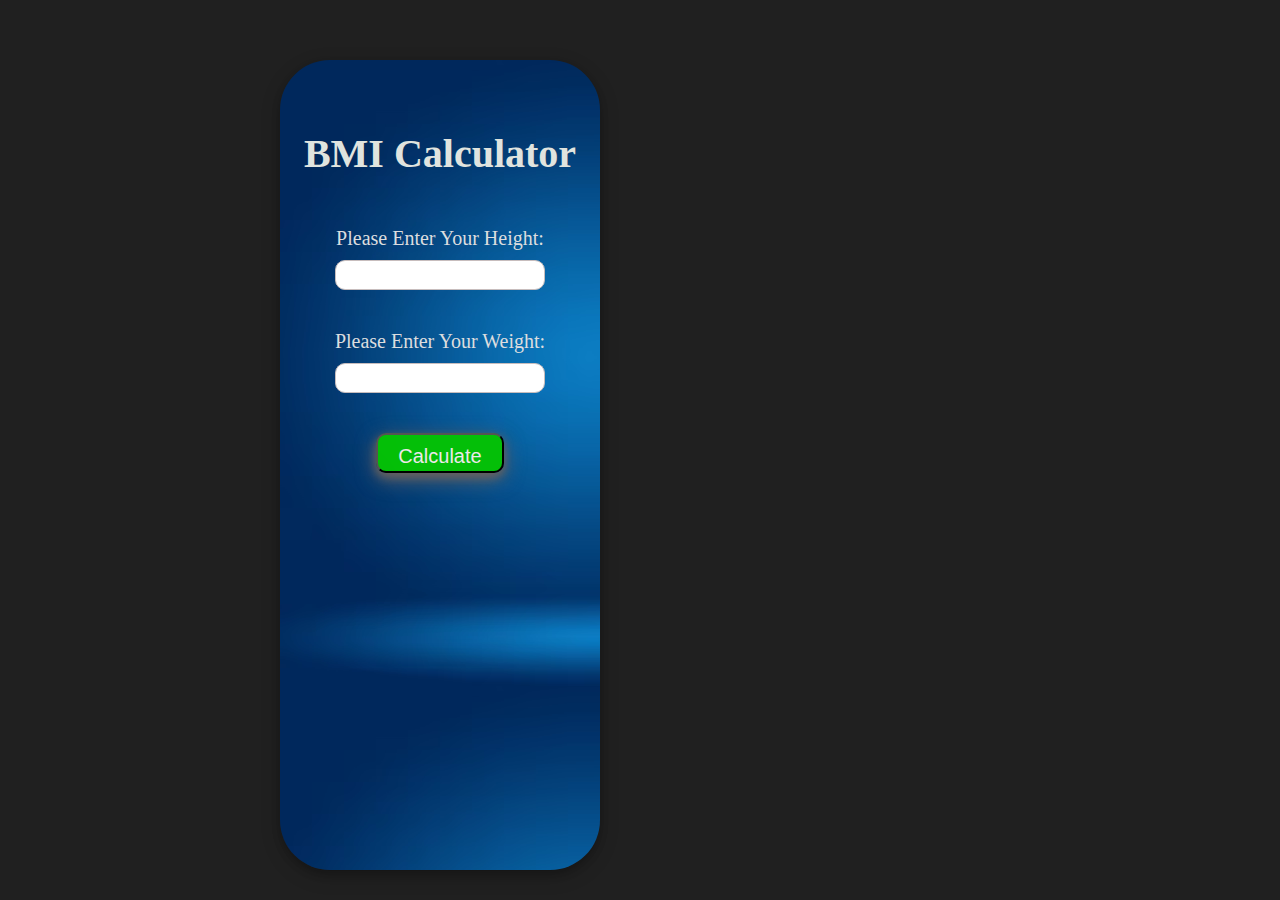
<file: BMI App/index.html>
<!DOCTYPE html>
<html lang="en">
<head>
    <meta charset="UTF-8">
    <meta name="viewport" content="width=device-width, initial-scale=1.0">
    <title>BMI</title>
    <link rel="stylesheet" href="style.css">
</head>
<body>
    <div class="container">
        <h1>BMI Calculator</h1>
        <form action="">
            
            <div class="name">
                <div>Please Enter Your Height:</div>
            <input type="text" class="input" id="height" >
        </div>
        
        <div class="name">
            <div>Please Enter Your Weight:</div>
            <input type="text" class="input" id="weight" >
        </div>
        <div class="name">
            <button class="btn">Calculate</button>
            </div>
            <div id="result" class="name" style="padding: 20px;color: rgb(241, 235, 235);">
            
        </div>
        </form>
    </div>
    <script src="script.js"></script>
</body>
</html>
</file>
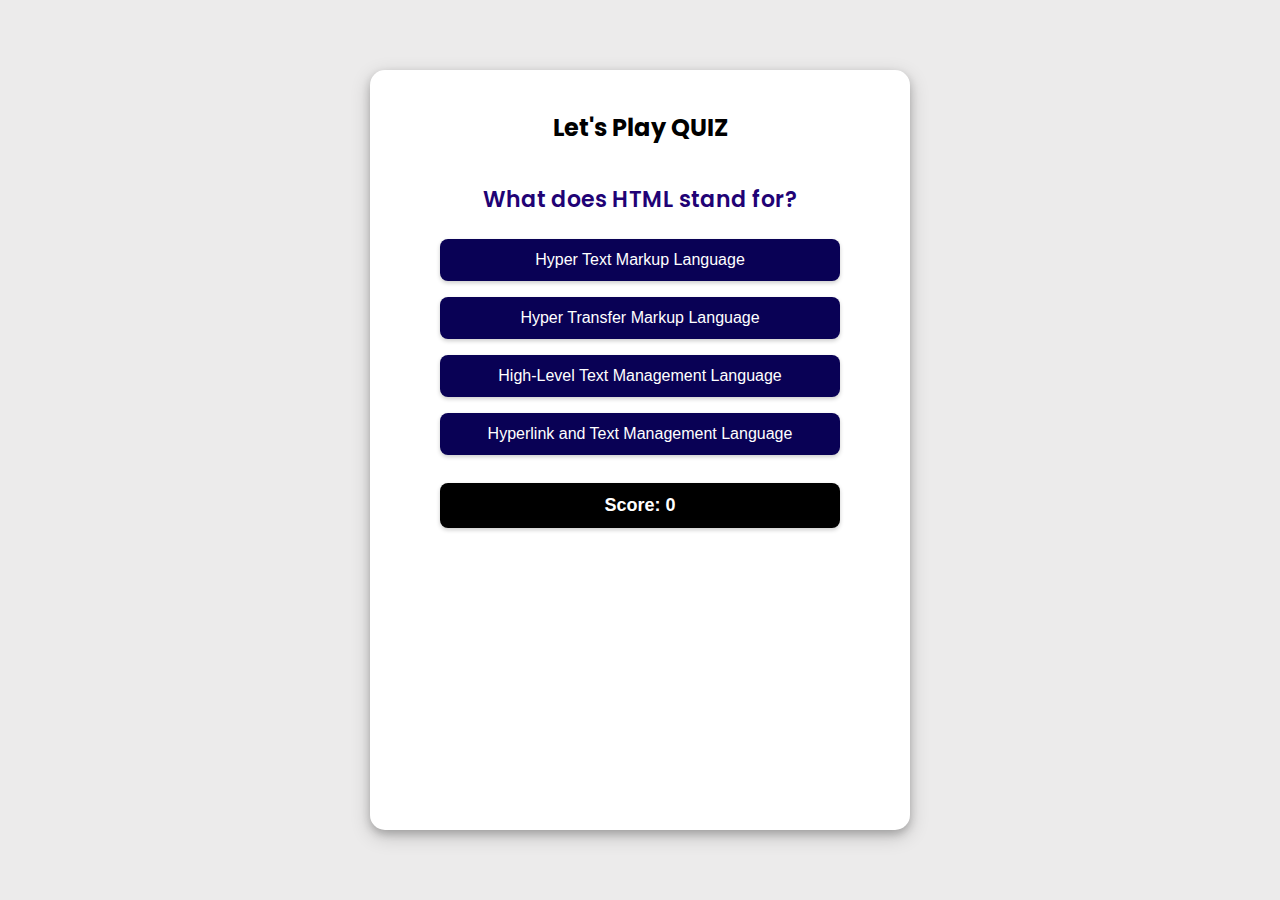
<file: Quiz app/index.html>
<!DOCTYPE html>
<html lang="en">
<head>
    <meta charset="UTF-8">
    <meta name="viewport" content="width=device-width, initial-scale=1.0">
    <title>Quiz App</title>
    <style>
        @import url('https://fonts.googleapis.com/css2?family=Poppins:wght@300;400;600&display=swap');
        
        body {
            font-family: 'Poppins', sans-serif;
            text-align: center;
            background: #ecebeb;
            padding: 0;
            margin: 0;
            display: flex;
            justify-content: center;
            align-items: center;
            height: 100vh;
        }
        .q{
            width:800px ;
        }
        .quiz-container {
            background: #ffffff;
            padding: 20px;
            border-radius: 15px;
            box-shadow: 0 4px 8px 0 rgba(0, 0, 0, 0.2), 0 6px 20px 0 rgba(0, 0, 0, 0.19);
            /* max-width: 360px; */
            width: 500px;
            height: 80%;
            transition: transform 0.3s;
            display: flex;
            flex-direction: column;
            align-items: center;
        }
        .quiz-header {
            font-size: 22px;
            font-weight: 600;
            color: #210275;
            margin-bottom: 15px;
        }
        .btn2 {
            display: block;
            width: 80%;
            padding: 12px;
            margin: 8px 0;
            background: #090155;
            color: rgb(247, 245, 245);
            border: none;
            cursor: pointer;
            border-radius: 8px;
            font-size: 16px;
            transition: all 0.3s ease-in-out;
            box-shadow: 0 2px 4px rgba(0, 0, 0, 0.2);
        }
        .btn {
            display: block;
            width: 80%;
            padding: 12px;
            margin: 8px 0;
            background: #090155;
            color: white;
            border: none;
            cursor: pointer;
            border-radius: 8px;
            font-size: 16px;
            transition: all 0.3s ease-in-out;
            box-shadow: 0 2px 4px rgba(0, 0, 0, 0.2);
        }
        .btn:hover {
            background: #027a1e;
            transform: scale(1.05);
        }
        .correct {
            background: #00ee38 !important;
            animation: correctAnim 0.5s ease-in-out;
        }
        .wrong {
            background: #dd0016 !important;
            animation: wrongAnim 0.5s ease-in-out;
        }
        @keyframes correctAnim {
            0% { transform: scale(1); }
            50% { transform: scale(1.1); }
            100% { transform: scale(1); }
        }
        @keyframes wrongAnim {
            0% { transform: scale(1); }
            50% { transform: scale(0.9); }
            100% { transform: scale(1); }
        }
        #score {
            font-size: 18px;
            font-weight: bold;
            margin-top: 20px;
            color: #270101;
        }
    </style>
    <style>
        
    </style>
</head>
<body>
    <div class="quiz-container q" id="quiz">
        <h2> Let's Play QUIZ </h2>
        <h2 class="quiz-header" id="question">Question text</h2>
        <button class="btn" onclick="selectAnswer(0)" id="btn0">Option 1</button>
        <button class="btn" onclick="selectAnswer(1)" id="btn1">Option 2</button>
        <button class="btn" onclick="selectAnswer(2)" id="btn2">Option 3</button>
        <button class="btn" onclick="selectAnswer(3)" id="btn3">Option 4</button>
        <button class="btn2" id="score" style="color: white;background: #000;">Score: 0</button>
        <p ></p>
    </div>
    <script>
        const questions = [
        { question: "What does HTML stand for?", answers: ["Hyper Text Markup Language", "Hyper Transfer Markup Language", "High-Level Text Management Language", "Hyperlink and Text Management Language"], correct: 0 },
            { question: "Which CSS property is used to change the text color of an element?", answers: ["font-color", "text-color", "color", "background-color"], correct: 2 },
{ question: "What is the purpose of JavaScript in web development?", answers: ["Styling web pages", "Structuring web pages", "Making web pages interactive", "Managing databases"], correct: 2 },
            { question: "Which HTML tag is used to create a hyperlink?", answers: ["<link>", "<a>", "<href>", "<hyperlink>"], correct: 1 },
            { question: "What does CSS stand for?", answers: ["Computer Style Sheets", "Creative Style Sheets", "Cascading Style Sheets", "Colorful Style Sheets"], correct: 2 },
            { question: "Which JavaScript function is used to select an HTML element by its ID?", answers: ["getElementByClass()", "querySelector()", "getElementById()", "selectElementByID()"], correct: 2 },
            { question: "What is the default position of an HTML element?", answers: ["static", "relative", "absolute", "fixed"], correct: 0 },
            { question: "Which tag is used to create a numbered list in HTML?", answers: ["<ul>", "<ol>", "<li>", "<dl>"], correct: 1 }
       
            
        ];
        let currentQuestionIndex = 0;
        let score = 0;

        function loadQuestion() {
            const q = questions[currentQuestionIndex];
            document.getElementById("question").innerText = q.question;
            const buttons = document.querySelectorAll(".btn");
            buttons.forEach((btn, index) => {
                btn.innerText = q.answers[index];
                btn.classList.remove("correct", "wrong");
                btn.disabled = false;
            });
        }

        function selectAnswer(index) {
            const correctIndex = questions[currentQuestionIndex].correct;
            document.getElementById(`btn${correctIndex}`).classList.add("correct");
            if (index === correctIndex) {
                score++;
            } else {
                document.getElementById(`btn${index}`).classList.add("wrong");
            }
            document.querySelectorAll(".btn").forEach(btn => btn.disabled = true);
            setTimeout(() => {
                currentQuestionIndex++;
                if (currentQuestionIndex < questions.length) {
                    loadQuestion();
                } else {
                    document.getElementById("quiz").innerHTML = `
                    <style>div{
                        padding:10px;color:green;font-family:;}</style>
                        <div>
                            <img src="c2.avif" style="width: 500px;height: 80%;">
                    <h2>Quiz Completed!</h2><p>Final Score: ${score}</p>
                   </div>
                    `;
                } 
                document.getElementById("score").innerText = `Score: ${score}`;
            }, 1000);
        }

        loadQuestion();
    </script>
    
</body>
</html>
</file>
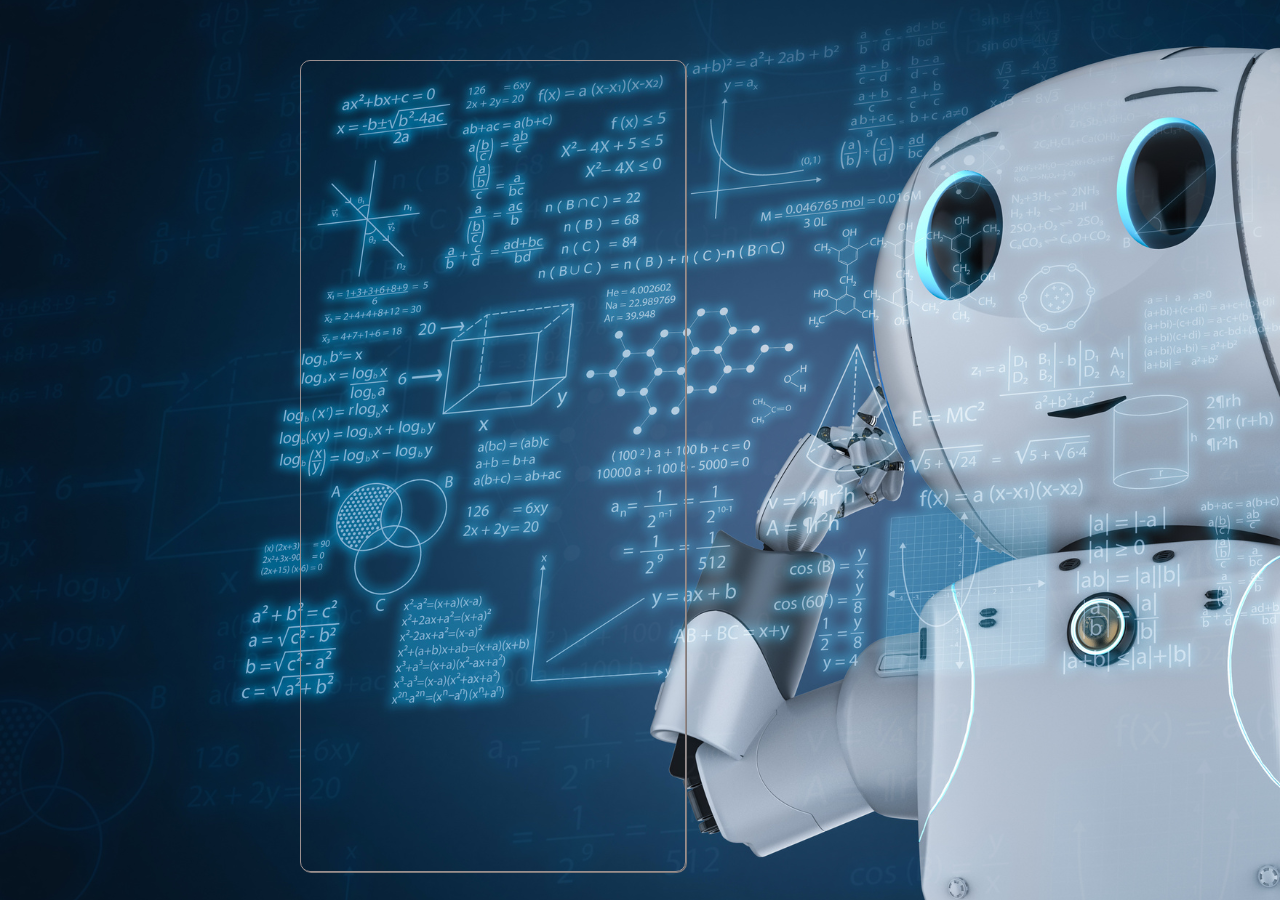
<file: chatbot/html.html>
<!DOCTYPE html>
<html lang="en">
<head>
    <meta charset="UTF-8">
    <meta name="viewport" content="width=device-width, initial-scale=1.0">
    <title>My ChatBot</title>
<style>
    .chatbot{
        width:30%;
        height: 90%;
        border: 1px rgb(155, 143, 143) solid;
        border-radius: 10px;
        box-shadow: 1px 1px rgb(126, 122, 122);
        position: absolute;
        left: 300px;
        top:60px;
        overflow: hidden;
    }
    body{
        background-image: url("ai.png");
       
    }
    </style>
</head>
<body>
    


    <script> window.chtlConfig = { chatbotId: "7917876889", display: "page_inline" } </script>
<div id="chatling-inline-bot" class="chatbot" ></div>
<script async data-id="7917876889" data-display="page_inline" id="chatling-embed-script" type="text/javascript" src="https://chatling.ai/js/embed.js"></script>
</body>
</html>
</file>
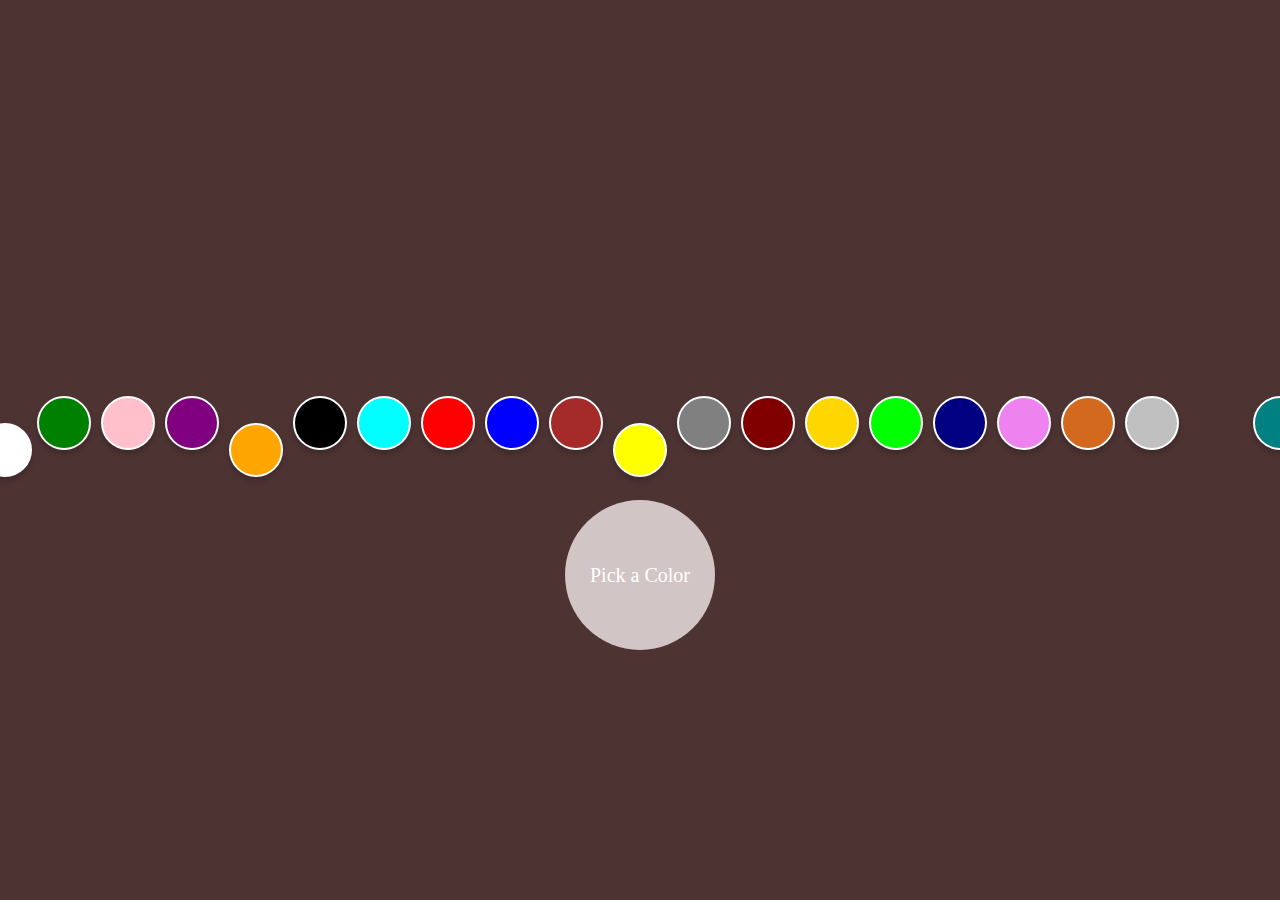
<file: colorSwitcher/html.html>
<!DOCTYPE html>
<html lang="en">
<head>
    <meta charset="UTF-8">
    <meta name="viewport" content="width=device-width, initial-scale=1.0">
    <title>Color Picker with Spinning Buttons</title>
    <style>
        body {
            display: flex;
            justify-content: center;
            align-items: center;
            height: 100vh;
            background: #4e3333;
            margin: 0;
            overflow: hidden;
        }

        /* Spinner Animation */
        .sppiner {
            /* background: #fc1f1f; */
            width: 100%;
            height: 300px;
            border-radius: 50%;
            position: relative;
            display: flex;
            justify-content: center;
            align-items: center;
            /* animation: spin 5s  ; */
        }
        .sppiner2 {
            /* background: #fc1f1f; */
            width: 100%;
            height: 300px;
            border-radius: 50%;
            position: absolute;
            top: 5px;
            display: flex;
            justify-content: center;
            align-items: center;
            /* animation: spin 5s linear infinite; */
        }
        .sppiner3 {
            /* background: #fc1f1f; */
            width: 100%;
            height: 300px;
            border-radius: 50%;
            position: absolute;
            top: 110px;
            display: flex;
            justify-content: center;
            align-items: center;
            /* animation: spin 5s linear infinite; */
        }
        .sppiner4 {
            /* background: #fc1f1f; */
            width: 100%;
            height: 300px;
            border-radius: 50%;
            position: absolute;
            top: 50px;
            display: flex;
            justify-content: center;
            align-items: center;
            /* animation: spin 5s linear infinite; */
        }

        @keyframes spin {
            0% { transform: rotate(0deg); }
            100% { transform: rotate(360deg); }
        }

        /* Button Styling */
        .btn {
            width: 50px;
            height: 50px;
            position: absolute;
            border-radius: 50%;
            border: 2px solid white;
            cursor: pointer;
            box-shadow: 0px 4px 6px rgba(0, 0, 0, 0.2);
            animation: bounce 1s infinite ease-in-out alternate;
            transition: transform 0.2s ease, box-shadow 0.2s ease;
        }

        .btn:hover {
            transform: scale(1.2);
            box-shadow: 0px 6px 10px rgba(0, 0, 0, 0.3);
        }

        /* Bouncing Animation */
        @keyframes bounce {
            0% { transform: rotate(0deg); }
            0% { transform: rotate(20deg); }
            100% { transform: rotate(40deg); }
        }

        /* Position buttons around the circle */
        .btn:nth-child(1) { background: white; left: 5px; transform: translateX(-50%); }
        .btn:nth-child(2) { background: green;  left: 5%; transform: translate(-50%, -50%); }
        .btn:nth-child(3) { background: pink;  left: 10%; transform: translate(-50%, -50%); }
        .btn:nth-child(4) { background: yellow; left: 10%; left: 50%; transform: translateX(-50%); }
        .btn:nth-child(5) { background: purple;  left: 15%; transform: translate(-50%, -50%); }
        .btn:nth-child(6) { background: orange;  left: 20%; transform: translateX(-50%); }
        .btn:nth-child(7) { background: black;  left: 25%; transform: translate(-50%, -50%); }
        .btn:nth-child(8) { background: aqua;  left: 30%; transform: translate(-50%, -50%); }
        .btn:nth-child(9) { background: red;  left: 35%; transform: translate(-50%, -50%); }
        .btn:nth-child(10) { background: blue; left: 40%; transform: translate(-50%, -50%); }
        .btn:nth-child(11) { background: brown; left: 45%; transform: translate(-50%, -50%); }
        .btn:nth-child(12) { background: gray;  left: 55%; transform: translate(-50%, -50%); }
        .btn:nth-child(13) { background: maroon;  left: 60%; transform: translate(-50%, -50%); }
        .btn:nth-child(14) { background: gold;  left: 65%; transform: translate(-50%, -50%); }
        .btn:nth-child(15) { background: lime;  left: 70%; transform: translate(-50%, -50%); }
        .btn:nth-child(16) { background: navy;  left: 75%; transform: translate(-50%, -50%); }
        .btn:nth-child(17) { background: violet;  left: 80%; transform: translate(-50%, -50%); }
        .btn:nth-child(18) { background: chocolate;  left: 85%; transform: translate(-50%, -50%); }
        .btn:nth-child(19) { background: silver;  left:90%; transform: translate(-50%, -50%); }
        .btn:nth-child(20) { background: teal;  left: 100%; transform: translate(-50%, -50%); }

        /* Color Box */
        .cb {
            width: 150px;
            height: 150px;
            border-radius: 50%;
            background: #d1c5c5;
            text-align: center;
            display: flex;
            font-size: 20px;
            justify-content: center;
            align-items: center;
            position: absolute;
            top: 500px;
            color: white;
            transition: background 0.3s ease, color 0.3s ease;
        }
    </style>
</head>
<body>

    <div class="sppiner">
        <div class="btn" data-color="white"></div>
        <div class="btn" data-color="green"></div>
        <div class="btn" data-color="pink"></div>
        <div class="btn" data-color="yellow"></div>
        <div class="btn" data-color="purple"></div>
        <div class="btn" data-color="orange"></div>
        <div class="btn" data-color="black"></div>
        <div class="btn" data-color="aqua"></div>
        <div class="btn" data-color="red"></div>
        <div class="btn" data-color="blue"></div>
        <div class="btn" data-color="brown"></div>
        <div class="btn" data-color="gray"></div>
        <div class="btn" data-color="maroon"></div>
        <div class="btn" data-color="gold"></div>
        <div class="btn" data-color="lime"></div>
        <div class="btn" data-color="navy"></div>
        <div class="btn" data-color="violet"></div>
        <div class="btn" data-color="chocolate"></div>
        <div class="btn" data-color="silver"></div>
        <div class="btn" data-color="teal"></div>
    </div>
    <!-- <div class="sppiner2">
        <div class="btn" data-color="green"></div>
        <div class="btn" data-color="yellow"></div>
        <div class="btn" data-color="orange"></div>
        <div class="btn" data-color="white"></div>
        <div class="btn" data-color="pink"></div>
        <div class="btn" data-color="aqua"></div>
        <div class="btn" data-color="purple"></div>
        <div class="btn" data-color="blue"></div>
        <div class="btn" data-color="black"></div>
        <div class="btn" data-color="red"></div>
        <div class="btn" data-color="maroon"></div>
        <div class="btn" data-color="brown"></div>
        <div class="btn" data-color="gray"></div>
        <div class="btn" data-color="gold"></div>
        <div class="btn" data-color="lime"></div>
        <div class="btn" data-color="navy"></div>
        <div class="btn" data-color="violet"></div>
        <div class="btn" data-color="chocolate"></div>
        <div class="btn" data-color="silver"></div>
        <div class="btn" data-color="teal"></div>
    </div>
    <div class="sppiner3">
        <div class="btn" data-color="green"></div>
        <div class="btn" data-color="yellow"></div>
        <div class="btn" data-color="orange"></div>
        <div class="btn" data-color="white"></div>
        <div class="btn" data-color="pink"></div>
        <div class="btn" data-color="aqua"></div>
        <div class="btn" data-color="purple"></div>
        <div class="btn" data-color="blue"></div>
        <div class="btn" data-color="black"></div>
        <div class="btn" data-color="red"></div>
        <div class="btn" data-color="maroon"></div>
        <div class="btn" data-color="brown"></div>
        <div class="btn" data-color="gray"></div>
        <div class="btn" data-color="gold"></div>
        <div class="btn" data-color="lime"></div>
        <div class="btn" data-color="navy"></div>
        <div class="btn" data-color="violet"></div>
        <div class="btn" data-color="chocolate"></div>
        <div class="btn" data-color="silver"></div>
        <div class="btn" data-color="teal"></div>
    </div>
    <div class="sppiner4">
        <div class="btn" data-color="green"></div>
        <div class="btn" data-color="yellow"></div>
        <div class="btn" data-color="orange"></div>
        <div class="btn" data-color="white"></div>
        <div class="btn" data-color="pink"></div>
        <div class="btn" data-color="aqua"></div>
        <div class="btn" data-color="purple"></div>
        <div class="btn" data-color="blue"></div>
        <div class="btn" data-color="black"></div>
        <div class="btn" data-color="red"></div>
        <div class="btn" data-color="maroon"></div>
        <div class="btn" data-color="brown"></div>
        <div class="btn" data-color="gray"></div>
        <div class="btn" data-color="gold"></div>
        <div class="btn" data-color="lime"></div>
        <div class="btn" data-color="navy"></div>
        <div class="btn" data-color="violet"></div>
        <div class="btn" data-color="chocolate"></div>
        <div class="btn" data-color="silver"></div>
        <div class="btn" data-color="teal"></div>
    </div> -->
    <div id="cb" class="cb">Pick a Color</div>

    <script>
        document.querySelectorAll('.btn').forEach(button => {
            button.addEventListener('click', function() {
                let selectedColor = this.getAttribute('data-color');
                let colorBox = document.getElementById('cb');
                colorBox.style.background = selectedColor;
                colorBox.textContent = selectedColor.charAt(0).toUpperCase() + selectedColor.slice(1);
                colorBox.style.color = (selectedColor === 'black') ? 'white' : 'black'; // Change text color for visibility
            });
        });
    </script>

</body>
</html>
</file>
<file: BMI App/style.css>
*{
    margin: 0;
    padding: 0;
    box-sizing: border-box;
}
body{
    background: #202020;
}
.container{
    background: rgba(255, 255, 255, 0.925);
    background-image: url('bmi.avif');
    width: 25%;
    border-radius: 50px;
    height: 90%;
    box-shadow: 0 4px 8px 0 rgba(0, 0, 0, 0.2), 0 6px 20px 0 rgba(0, 0, 0, 0.19);
    position: absolute;
    top: 60px;
    left: 280px;
}
h1{
    color: rgb(224, 228, 223);
    text-align: center;
    padding: 20px;
    margin-top: 50px;
    font-size: 40px;
    /* text-shadow: 2px 2px 4px #cab3b3; */
}
.name{
    color: #dcdddf;
    text-align: center;
    font-size:20px;
    margin-top: 30px;

}
.btn{
    color: rgb(236, 233, 233);
    width: 40%;
    height: 40px;
    border-radius: 10px;
    background: rgba(4, 194, 4, 0.973);
    box-shadow: 0 4px 8px 0 #646060, 0 6px 20px 0 #646060;
    padding: 10px;
    font-size:20px ;
}
.input{
    width:210px;
    border: 1px solid rgb(199, 189, 189);
    border-radius: 10px;
    height: 30px;
    margin: 10px;
    padding: 10px;
    /* border-bottom: none; */
    /* box-shadow: 0 4px 8px 0 #646060, 0 6px 20px 0 #646060; */
     
}
</file>
